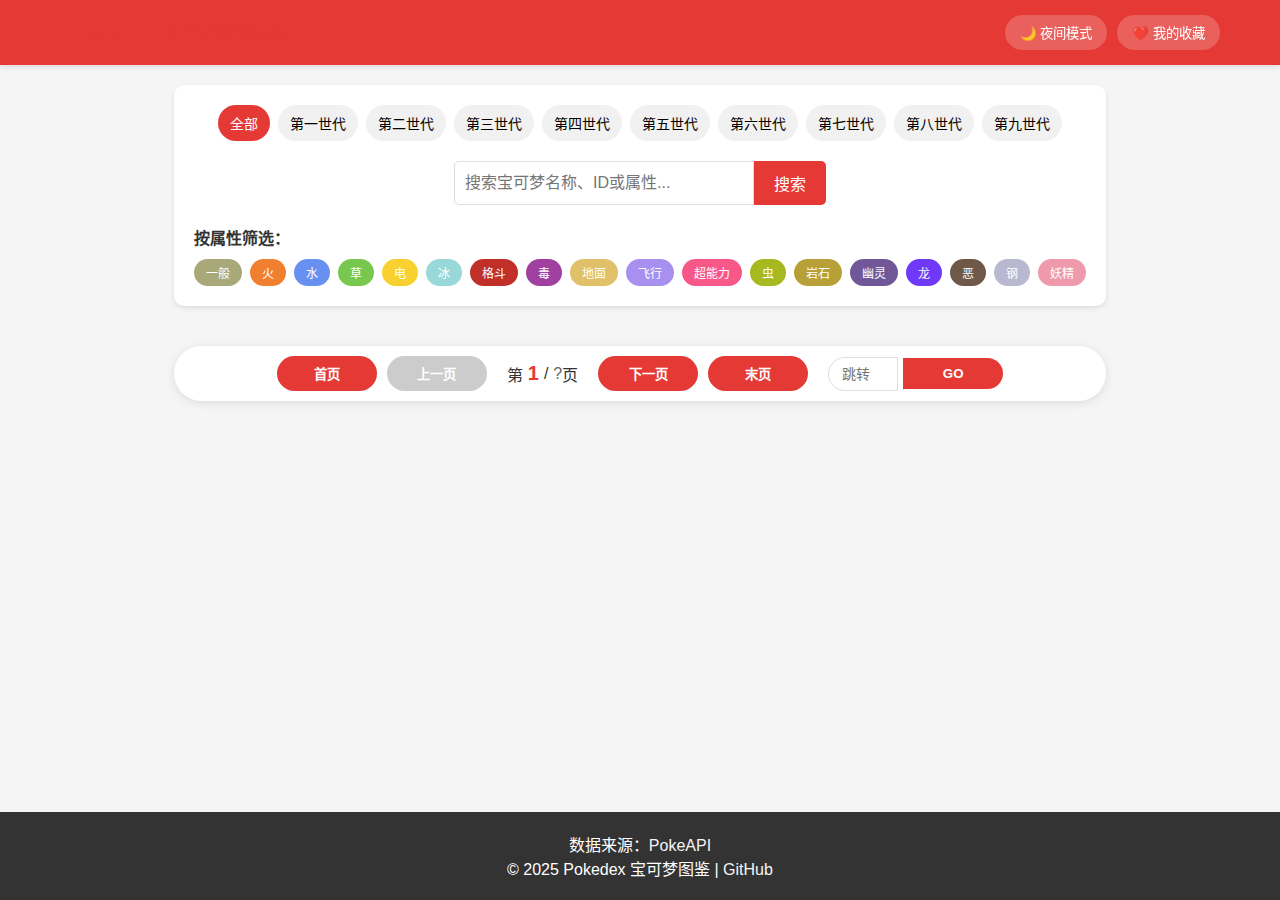
<file: index.html>
<!DOCTYPE html>
<html lang="zh-CN">
<head>
    <meta charset="UTF-8">
    <meta name="viewport" content="width=device-width, initial-scale=1.0">
    <meta name="description" content="Pokedex 宝可梦图鉴 - 查看所有世代的宝可梦信息">
    <title>Pokedex 宝可梦图鉴</title>
    <link rel="stylesheet" href="style.css?v=2">
    <link rel="preconnect" href="https://pokeapi.co">
    <link rel="dns-prefetch" href="https://pokeapi.co">
    <link rel="preconnect" href="https://raw.githubusercontent.com">
    <link rel="icon" href="https://raw.githubusercontent.com/PokeAPI/sprites/master/sprites/items/poke-ball.png">
</head>
<body>
    <header>
        <div class="header-content">
            <h1>Pokedex 宝可梦图鉴</h1>
            <nav>
                <button id="theme-toggle">🌙 夜间模式</button>
                <button id="favorites-button">❤️ 我的收藏</button>
            </nav>
        </div>
    </header>

    <div class="container">
        <div class="filter-section">
            <div class="generation-selector">
                <button class="gen-button active" data-gen="all">全部</button>
                <button class="gen-button" data-gen="1">第一世代</button>
                <button class="gen-button" data-gen="2">第二世代</button>
                <button class="gen-button" data-gen="3">第三世代</button>
                <button class="gen-button" data-gen="4">第四世代</button>
                <button class="gen-button" data-gen="5">第五世代</button>
                <button class="gen-button" data-gen="6">第六世代</button>
                <button class="gen-button" data-gen="7">第七世代</button>
                <button class="gen-button" data-gen="8">第八世代</button>
                <button class="gen-button" data-gen="9">第九世代</button>
            </div>
            
            <div class="search-container">
                <input type="text" id="search-input" placeholder="搜索宝可梦名称、ID或属性...">
                <button id="search-button">搜索</button>
            </div>
            
            <div class="type-filter">
                <span>按属性筛选：</span>
                <div class="type-buttons">
                    <button class="type-button type-normal" data-type="normal">一般</button>
                    <button class="type-button type-fire" data-type="fire">火</button>
                    <button class="type-button type-water" data-type="water">水</button>
                    <button class="type-button type-grass" data-type="grass">草</button>
                    <button class="type-button type-electric" data-type="electric">电</button>
                    <button class="type-button type-ice" data-type="ice">冰</button>
                    <button class="type-button type-fighting" data-type="fighting">格斗</button>
                    <button class="type-button type-poison" data-type="poison">毒</button>
                    <button class="type-button type-ground" data-type="ground">地面</button>
                    <button class="type-button type-flying" data-type="flying">飞行</button>
                    <button class="type-button type-psychic" data-type="psychic">超能力</button>
                    <button class="type-button type-bug" data-type="bug">虫</button>
                    <button class="type-button type-rock" data-type="rock">岩石</button>
                    <button class="type-button type-ghost" data-type="ghost">幽灵</button>
                    <button class="type-button type-dragon" data-type="dragon">龙</button>
                    <button class="type-button type-dark" data-type="dark">恶</button>
                    <button class="type-button type-steel" data-type="steel">钢</button>
                    <button class="type-button type-fairy" data-type="fairy">妖精</button>
                </div>
            </div>
        </div>
        
        <div id="pokemon-container" class="pokemon-container"></div>
        
        <div class="pagination">
            <button id="first-page-button">首页</button>
            <button id="prev-button" disabled>上一页</button>
            <div class="page-info">
                第 <span id="current-page">1</span> / <span id="total-pages">?</span> 页
            </div>
            <button id="next-button">下一页</button>
            <button id="last-page-button">末页</button>
            <div class="page-jump">
                <input type="number" id="page-input" min="1" placeholder="跳转">
                <button id="jump-button">GO</button>
            </div>
        </div>
    </div>
    
    <div id="pokemon-modal" class="modal">
        <div class="modal-content">
            <span class="close">&times;</span>
            <div id="pokemon-details"></div>
        </div>
    </div>
    
    <footer>
        <div class="footer-content">
            <p>数据来源：<a href="https://pokeapi.co/" target="_blank">PokeAPI</a></p>
            <p>© 2025 Pokedex 宝可梦图鉴 | <a href="https://github.com/OrangeArms/pokedex" target="_blank">GitHub</a></p>
        </div>
    </footer>
    
    <script src="script.js?v=3"></script>
</body>
</html>
</file>
<file: style.css>
/* 使用CSS变量定义主题颜色，便于维护和切换主题 */
:root {
    --primary-color: #e53935;
    --secondary-color: #c62828;
    --background-color: #f5f5f5;
    --card-background: #ffffff;
    --text-color: #333333;
    --text-secondary: #666666;
    --shadow-color: rgba(0, 0, 0, 0.1);
    --shadow-hover: rgba(0, 0, 0, 0.2);
    
    /* 夜间模式颜色 */
    --dark-background: #121212;
    --dark-card-background: #1e1e1e;
    --dark-text-color: #f5f5f5;
    --dark-text-secondary: #aaaaaa;
}

* {
    margin: 0;
    padding: 0;
    box-sizing: border-box;
    font-family: 'Arial', sans-serif;
}

body {
    background-color: var(--background-color);
    scroll-behavior: smooth;
    margin: 0;
    padding: 0;
    display: flex;
    flex-direction: column;
    min-height: 100vh;
    color: var(--text-color);
    transition: background-color 0.3s ease, color 0.3s ease;
}

/* 头部样式 */
header {
    background-color: var(--primary-color);
    color: white;
    padding: 15px 0;
    box-shadow: 0 2px 5px var(--shadow-color);
    position: sticky;
    top: 0;
    z-index: 100;
    will-change: transform; /* 优化滚动性能 */
}

.header-content {
    max-width: 1200px;
    margin: 0 auto;
    padding: 0 20px;
    display: flex;
    justify-content: space-between;
    align-items: center;
}

header h1 {
    margin: 0;
    font-size: 24px;
    font-weight: 700;
}

nav {
    display: flex;
    gap: 10px;
}

nav button {
    background-color: rgba(255,255,255,0.2);
    color: white;
    border: none;
    border-radius: 20px;
    padding: 8px 15px;
    cursor: pointer;
    transition: background-color 0.3s, transform 0.2s;
    font-weight: 500;
}

nav button:hover {
    background-color: rgba(255,255,255,0.3);
    transform: translateY(-2px);
}

.container {
    max-width: 1200px;
    margin: 0 auto;
    padding: 20px;
    flex: 1;
}

/* 筛选区域样式 */
.filter-section {
    background-color: white;
    border-radius: 10px;
    padding: 20px;
    margin-bottom: 20px;
    box-shadow: 0 2px 5px rgba(0,0,0,0.1);
}

.type-filter {
    margin-top: 20px;
}

.type-filter span {
    display: block;
    margin-bottom: 10px;
    font-weight: bold;
}

.type-buttons {
    display: flex;
    flex-wrap: wrap;
    gap: 8px;
}

.type-button {
    border: none;
    border-radius: 20px;
    padding: 5px 12px;
    color: white;
    cursor: pointer;
    font-size: 12px;
    transition: all 0.3s;
}

.type-button:hover {
    transform: translateY(-2px);
    box-shadow: 0 2px 5px rgba(0,0,0,0.2);
}

.type-button.active {
    box-shadow: 0 0 0 2px #333;
}

h1 {
    text-align: center;
    margin-bottom: 20px;
    color: #e53935;
}

.generation-selector {
    display: flex;
    flex-wrap: wrap;
    justify-content: center;
    margin-bottom: 20px;
    gap: 8px;
}

.gen-button {
    padding: 8px 12px;
    background-color: #f1f1f1;
    border: none;
    border-radius: 20px;
    cursor: pointer;
    font-size: 14px;
    transition: all 0.3s;
}

.gen-button:hover {
    background-color: #e0e0e0;
}

.gen-button.active {
    background-color: #e53935;
    color: white;
}

.search-container {
    display: flex;
    justify-content: center;
    margin-bottom: 20px;
}

#search-input {
    padding: 10px;
    width: 300px;
    border: 1px solid #ddd;
    border-radius: 5px 0 0 5px;
    font-size: 16px;
}

#search-button {
    padding: 10px 20px;
    background-color: #e53935;
    color: white;
    border: none;
    border-radius: 0 5px 5px 0;
    cursor: pointer;
    font-size: 16px;
}

.pokemon-container {
    display: grid;
    grid-template-columns: repeat(auto-fill, minmax(200px, 1fr));
    gap: 20px;
    margin-bottom: 20px;
}

.pokemon-card {
    background-color: var(--card-background);
    border-radius: 10px;
    box-shadow: 0 2px 10px var(--shadow-color);
    padding: 15px;
    text-align: center;
    cursor: pointer;
    transition: transform 0.3s, box-shadow 0.3s;
    will-change: transform; /* 优化动画性能 */
    contain: content; /* 提高渲染性能 */
}

.pokemon-card:hover {
    transform: translateY(-5px);
    box-shadow: 0 5px 15px var(--shadow-hover);
}

.pokemon-card img {
    width: 120px;
    height: 120px;
    object-fit: contain;
    will-change: transform;
    transition: transform 0.3s ease;
    backface-visibility: hidden; /* 优化3D变换 */
    transform: translateZ(0); /* 启用GPU加速 */
}

.pokemon-card:hover img {
    transform: scale(1.1);
}

.pokemon-card h3 {
    margin: 10px 0;
    color: var(--text-color);
    font-weight: 600;
    font-size: 16px;
    overflow: hidden;
    text-overflow: ellipsis;
    white-space: nowrap;
}

.pokemon-card p {
    color: var(--text-secondary);
    font-size: 14px;
}

.generation {
    font-size: 12px;
    color: #888;
    margin-top: 5px;
}

.generation-detail {
    font-size: 14px;
    color: #666;
    margin-bottom: 10px;
}

.loading {
    text-align: center;
    font-size: 18px;
    color: #666;
    margin: 50px 0;
}

.error {
    text-align: center;
    font-size: 18px;
    color: #e53935;
    margin: 50px 0;
}

.loading-indicator {
    position: fixed;
    bottom: 20px;
    right: 20px;
    background-color: rgba(0, 0, 0, 0.7);
    color: white;
    padding: 10px 15px;
    border-radius: 20px;
    font-size: 14px;
    z-index: 1000;
    animation: pulse 1.5s infinite;
}

@keyframes pulse {
    0% { opacity: 0.7; }
    50% { opacity: 1; }
    100% { opacity: 0.7; }
}

/* 页脚样式 */
footer {
    background-color: #333;
    color: white;
    padding: 20px 0;
    margin-top: 30px;
}

.footer-content {
    max-width: 1200px;
    margin: 0 auto;
    padding: 0 20px;
    text-align: center;
}

footer a {
    color: #f5f5f5;
    text-decoration: none;
}

footer a:hover {
    text-decoration: underline;
}

/* 夜间模式 */
body.dark-mode {
    background-color: var(--dark-background);
    color: var(--dark-text-color);
}

body.dark-mode .filter-section,
body.dark-mode .pokemon-card,
body.dark-mode .modal-content,
body.dark-mode .info-section,
body.dark-mode .pagination {
    background-color: var(--dark-card-background);
    color: var(--dark-text-color);
}

body.dark-mode .pokemon-card h3,
body.dark-mode h2,
body.dark-mode h3 {
    color: var(--dark-text-color);
}

body.dark-mode .pokemon-card p,
body.dark-mode #total-pages,
body.dark-mode .evolution-pokemon-id {
    color: var(--dark-text-secondary);
}

body.dark-mode .close {
    color: var(--dark-text-color);
}

body.dark-mode .sprite-gallery img {
    background-color: #2d2d2d;
}

body.dark-mode #page-input {
    background-color: #333;
    color: var(--dark-text-color);
    border-color: #555;
}

/* 优化夜间模式切换动画 */
body,
.filter-section,
.pokemon-card,
.modal-content,
.info-section,
.pagination,
.pokemon-card h3,
h2, h3,
.pokemon-card p,
#total-pages,
.evolution-pokemon-id,
.close,
.sprite-gallery img,
#page-input {
    transition: background-color 0.3s ease, color 0.3s ease, border-color 0.3s ease;
}

.type {
    display: inline-block;
    padding: 3px 10px;
    margin: 5px;
    border-radius: 20px;
    font-size: 12px;
    color: white;
}

.type-grass { background-color: #78c850; }
.type-fire { background-color: #f08030; }
.type-water { background-color: #6890f0; }
.type-bug { background-color: #a8b820; }
.type-normal { background-color: #a8a878; }
.type-poison { background-color: #a040a0; }
.type-electric { background-color: #f8d030; }
.type-ground { background-color: #e0c068; }
.type-fairy { background-color: #ee99ac; }
.type-fighting { background-color: #c03028; }
.type-psychic { background-color: #f85888; }
.type-rock { background-color: #b8a038; }
.type-ghost { background-color: #705898; }
.type-ice { background-color: #98d8d8; }
.type-dragon { background-color: #7038f8; }
.type-dark { background-color: #705848; }
.type-steel { background-color: #b8b8d0; }
.type-flying { background-color: #a890f0; }

.pagination {
    display: flex;
    justify-content: center;
    align-items: center;
    margin-top: 20px;
    background-color: white;
    border-radius: 30px;
    padding: 10px;
    box-shadow: 0 2px 10px rgba(0, 0, 0, 0.1);
}

.pagination button {
    padding: 8px 15px;
    background-color: #e53935;
    color: white;
    border: none;
    border-radius: 30px;
    cursor: pointer;
    margin: 0 5px;
    transition: all 0.3s;
    font-weight: bold;
    min-width: 100px;
}

.pagination button:hover:not(:disabled) {
    background-color: #c62828;
    transform: translateY(-2px);
    box-shadow: 0 2px 5px rgba(0, 0, 0, 0.2);
}

.pagination button:disabled {
    background-color: #ccc;
    cursor: not-allowed;
}

.page-info {
    display: flex;
    align-items: center;
    margin: 0 15px;
    font-size: 16px;
    color: #333;
}

.page-jump {
    display: flex;
    align-items: center;
    margin-left: 15px;
}

#page-input {
    width: 70px;
    padding: 8px 10px;
    border: 1px solid #ddd;
    border-radius: 20px 0 0 20px;
    text-align: center;
    font-size: 14px;
    transition: all 0.3s;
}

#page-input:focus {
    outline: none;
    border-color: #e53935;
    box-shadow: 0 0 0 2px rgba(229, 57, 53, 0.2);
}

#jump-button {
    padding: 8px 12px;
    background-color: #e53935;
    color: white;
    border: none;
    border-radius: 0 20px 20px 0;
    cursor: pointer;
    transition: all 0.3s;
    font-weight: bold;
}

#jump-button:hover {
    background-color: #c62828;
    transform: translateY(-1px);
}

#jump-button:active {
    transform: translateY(1px);
}

body.dark-mode #page-input {
    background-color: #333;
    color: #f5f5f5;
    border-color: #555;
}

#page-input.invalid {
    border-color: #e53935;
    background-color: rgba(229, 57, 53, 0.1);
    animation: shake 0.5s;
}

@keyframes shake {
    0%, 100% { transform: translateX(0); }
    10%, 30%, 50%, 70%, 90% { transform: translateX(-5px); }
    20%, 40%, 60%, 80% { transform: translateX(5px); }
}

#current-page {
    font-size: 20px;
    font-weight: bold;
    color: #e53935;
    margin: 0 5px;
}

#total-pages {
    font-size: 16px;
    color: #666;
    margin-left: 5px;
}

/* 夜间模式下的分页样式 */
body.dark-mode .pagination {
    background-color: #1e1e1e;
}

body.dark-mode .page-info {
    color: #f5f5f5;
}

body.dark-mode #total-pages {
    color: #aaa;
}

/* 进化链样式 */
.evolution-chain {
    margin-top: 20px;
    padding: 15px;
    background-color: #f5f5f5;
    border-radius: 10px;
}

.evolution-title {
    margin-top: 0;
    margin-bottom: 15px;
    color: #333;
    font-size: 18px;
    text-align: center;
}

.evolution-flow {
    display: flex;
    flex-wrap: wrap;
    align-items: center;
    justify-content: center;
}

.evolution-pokemon {
    cursor: pointer;
    text-align: center;
    padding: 10px;
    border-radius: 8px;
    background-color: #fff;
    box-shadow: 0 2px 5px rgba(0,0,0,0.1);
    transition: transform 0.2s;
    margin: 0 5px;
}

.evolution-pokemon:hover {
    transform: scale(1.05);
}

.evolution-pokemon-image {
    width: 80px;
    height: 80px;
    display: flex;
    align-items: center;
    justify-content: center;
}

.evolution-pokemon img {
    max-width: 100%;
    max-height: 100%;
}

.evolution-pokemon-name {
    margin: 5px 0 0;
    font-size: 14px;
    font-weight: bold;
}

.evolution-pokemon-id {
    margin: 2px 0 0;
    font-size: 12px;
    color: #666;
}

.evolution-arrow {
    display: flex;
    flex-direction: column;
    align-items: center;
    margin: 0 10px;
}

.arrow-line {
    font-size: 24px;
    color: #3a5da8;
}

.evolution-condition {
    font-size: 12px;
    color: #666;
    background-color: #e0e0e0;
    padding: 2px 6px;
    border-radius: 10px;
    margin-top: 5px;
}

.evolution-branches {
    display: flex;
    flex-wrap: wrap;
    justify-content: center;
}

.evolution-branch {
    display: flex;
    align-items: center;
    margin: 10px 0;
}

/* 夜间模式下的进化链样式 */
body.dark-mode .evolution-chain {
    background-color: #2d2d2d;
}

body.dark-mode .evolution-title {
    color: #f5f5f5;
}

body.dark-mode .evolution-pokemon {
    background-color: #1e1e1e;
}

body.dark-mode .evolution-pokemon-name {
    color: #f5f5f5;
}

body.dark-mode .evolution-pokemon-id {
    color: #aaa;
}

body.dark-mode .evolution-condition {
    background-color: #444;
    color: #ddd;
}

.modal {
    display: none;
    position: fixed;
    z-index: 1;
    left: 0;
    top: 0;
    width: 100%;
    height: 100%;
    overflow: auto;
    background-color: rgba(0, 0, 0, 0.7);
}

.modal-content {
    background-color: white;
    margin: 10% auto;
    padding: 20px;
    border-radius: 10px;
    width: 80%;
    max-width: 600px;
}

.close {
    color: #aaa;
    float: right;
    font-size: 28px;
    font-weight: bold;
    cursor: pointer;
}

.close:hover {
    color: black;
}

#pokemon-details {
    display: flex;
    flex-direction: column;
    align-items: center;
    max-width: 800px;
    margin: 0 auto;
}

.pokemon-images {
    display: flex;
    flex-direction: column;
    align-items: center;
    margin-bottom: 20px;
}

.main-image {
    width: 200px;
    height: 200px;
    object-fit: contain;
    margin-bottom: 10px;
}

.sprite-gallery {
    display: flex;
    gap: 10px;
    flex-wrap: wrap;
    justify-content: center;
}

.sprite-gallery img {
    width: 60px;
    height: 60px;
    object-fit: contain;
    background-color: #f5f5f5;
    border-radius: 5px;
    padding: 5px;
    cursor: pointer;
    transition: transform 0.2s;
}

.sprite-gallery img:hover {
    transform: scale(1.2);
}

.pokemon-info {
    width: 100%;
    display: grid;
    grid-template-columns: repeat(auto-fit, minmax(300px, 1fr));
    gap: 20px;
}

.info-section {
    background-color: #fff;
    border-radius: 10px;
    padding: 15px;
    box-shadow: 0 2px 5px rgba(0,0,0,0.1);
}

.evolution-container {
    display: flex;
    flex-direction: column;
    align-items: center;
}

.evolution-stage {
    display: flex;
    align-items: center;
    flex-wrap: wrap;
    justify-content: center;
}

.evolution-arrow {
    font-size: 24px;
    margin: 0 10px;
    color: #666;
}

.evolution-branches {
    display: flex;
    flex-wrap: wrap;
    justify-content: center;
}

.evolution-branch {
    display: flex;
    align-items: center;
    margin: 5px;
}

.evolution-pokemon {
    display: flex;
    flex-direction: column;
    align-items: center;
    cursor: pointer;
    padding: 5px;
    border-radius: 5px;
    transition: background-color 0.2s;
}

.evolution-pokemon:hover {
    background-color: #f0f0f0;
}

.evolution-pokemon img {
    width: 60px;
    height: 60px;
    object-fit: contain;
}

.evolution-pokemon p {
    margin: 5px 0 0;
    font-size: 12px;
    text-align: center;
}

.favorite-button {
    background-color: #e53935;
    color: white;
    border: none;
    border-radius: 20px;
    padding: 8px 15px;
    cursor: pointer;
    font-size: 14px;
    transition: all 0.3s;
}

.favorite-button:hover {
    background-color: #c62828;
    transform: scale(1.05);
}

.stats {
    width: 100%;
    margin-top: 20px;
}

.stat-bar {
    height: 20px;
    background-color: #f1f1f1;
    border-radius: 10px;
    margin-bottom: 10px;
    position: relative;
}

.stat-fill {
    height: 100%;
    border-radius: 10px;
    background-color: #e53935;
}

.stat-name {
    position: absolute;
    left: 10px;
    top: 0;
    color: white;
    font-size: 12px;
    line-height: 20px;
}

.stat-value {
    position: absolute;
    right: 10px;
    top: 0;
    color: white;
    font-size: 12px;
    line-height: 20px;
}
</file>
